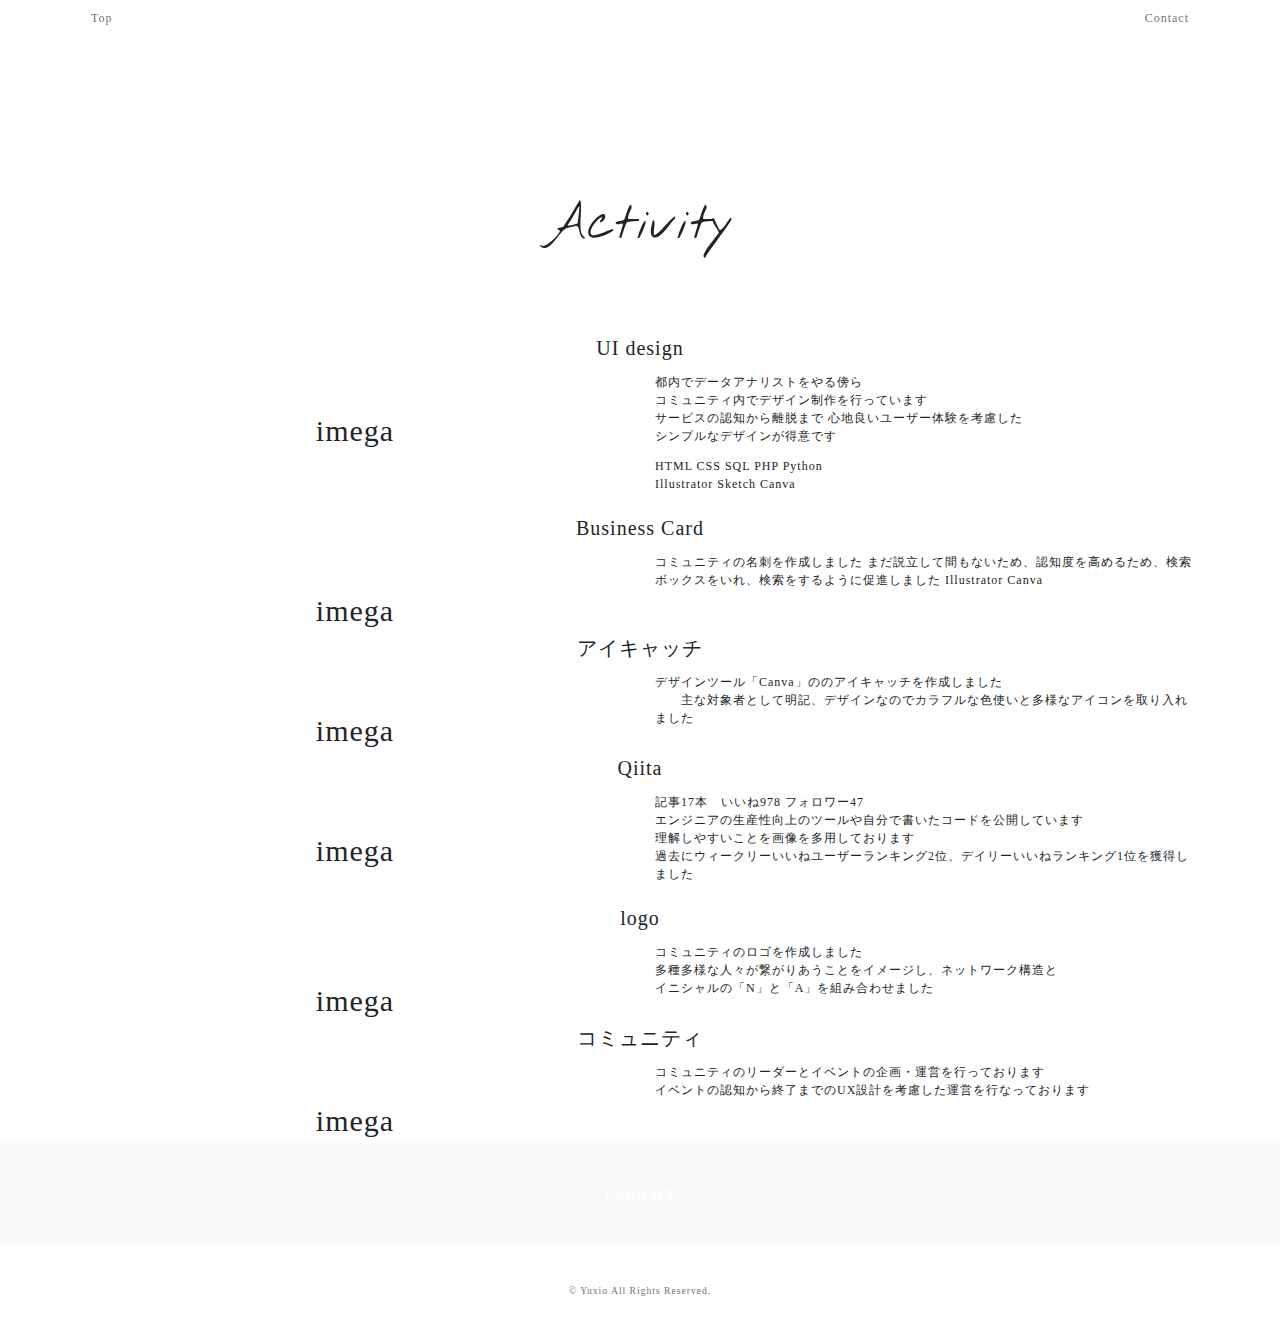
<file: Activity.html>
<!doctype html>
<html lang="en">

<head>
    <meta charset="utf-8">
    <meta name="viewport" content="width=device-width, initial-scale=1, shrink-to-fit=no">
    <meta name="description" content="">
    <meta name="author" content="">

    <title>Yuxio Web Site</title>

    <!-- Bootstrap core CSS -->
    <link href="./css/bootstrap.min.css" rel="stylesheet">

    <!-- Custom styles for this template -->
    <link href="./css/album.css" rel="stylesheet">

    <!-- Top CSS -->
    <link href="./css/top.css" rel="stylesheet">

    <link href="https://fonts.googleapis.com/css?family=Nothing+You+Could+Do" rel="stylesheet">
</head>

<body>
    <header>
        <div class="container">

            <div class="nav-scroller py-1 mb-2">
                <nav class="nav d-flex justify-content-between">
                    <a class="p-2 text-muted" href="#">Top</a>
                    <a class="p-2 text-muted" href="#">Contact</a>
                </nav>
            </div>
        </div>
    </header>
    <section class="jumbotron text-center">
        <div class="container">
            <div style="text-align: center ">


                <div class="container">
                    <div class="text" style="margin-top: 15%;">
                        <h1 class="jumbotron-heading" style="font-family: 'Nothing You Could Do', cursive; font-size: 50px;">Activity</h1>
                    </div>

                </div>


            </div>

        </div>
    </section>

    <main role="main">


        <!--アクティビティ-->
        <div class="container" style="">
            <div class="row">

                <div class="col-md-12" style="text-align: center; font-size: 20px">
                    UI design

                </div>
            </div>

            <div class="row">
                <div class="col-md-6" style="text-align: center; font-size: 30px;">
                    <br> imega

                </div>
                <div class="col-md-6" style="margin-top: 10px;margin-bottom: 20px; font-size: 12px;">
                    都内でデータアナリストをやる傍ら<br>コミュニティ内でデザイン制作を行っています
                    <br> サービスの認知から離脱まで 心地良いユーザー体験を考慮した
                    <br> シンプルなデザインが得意です
                    <br>
                    <p></p>
                    HTML CSS SQL PHP Python<br> Illustrator Sketch Canva<br>
                </div>
            </div>
        </div>
        <div class="container" style="">
            <div class="row">

                <div class="col-md-12" style="text-align: center; font-size: 20px">
                    Business Card

                </div>
            </div>

            <div class="row">
                <div class="col-md-6" style="text-align: center; font-size: 30px;">
                    <br> imega

                </div>
                <div class="col-md-6" style="margin-top: 10px;margin-bottom: 20px; font-size: 12px;">
                    コミュニティの名刺を作成しました まだ説立して間もないため、認知度を高めるため、検索ボックスをいれ、検索をするように促進しました Illustrator Canva<br>
                </div>
            </div>
        </div>
        <!--アイキャッチ-->
        <div class="container" style="">
            <div class="row">

                <div class="col-md-12" style="text-align: center; font-size: 20px">
                    アイキャッチ

                </div>
            </div>

            <div class="row">
                <div class="col-md-6" style="text-align: center; font-size: 30px;">
                    <br> imega

                </div>
                <div class="col-md-6" style="margin-top: 10px;margin-bottom: 20px; font-size: 12px;">
                    デザインツール「Canva」ののアイキャッチを作成しました<br> 　　主な対象者として明記、デザインなのでカラフルな色使いと多様なアイコンを取り入れました


                </div>
            </div>
        </div>
        <!--Qiita-->
        <div class="container" style="">
            <div class="row">

                <div class="col-md-12" style="text-align: center; font-size: 20px">
                    Qiita

                </div>
            </div>

            <div class="row">
                <div class="col-md-6" style="text-align: center; font-size: 30px;">
                    <br> imega

                </div>
                <div class="col-md-6" style="margin-top: 10px;margin-bottom: 20px; font-size: 12px;">
                    記事17本　いいね978 フォロワー47<br> エンジニアの生産性向上のツールや自分で書いたコードを公開しています
                    <br> 理解しやすいことを画像を多用しております
                    <br> 過去にウィークリーいいねユーザーランキング2位、デイリーいいねランキング1位を獲得しました

                </div>
            </div>
        </div>

        <!--logo-->
        <div class="container" style="">
            <div class="row">

                <div class="col-md-12" style="text-align: center; font-size: 20px">
                    logo

                </div>
            </div>

            <div class="row">
                <div class="col-md-6" style="text-align: center; font-size: 30px;">
                    <br> imega

                </div>
                <div class="col-md-6" style="margin-top: 10px;margin-bottom: 20px; font-size: 12px;">
                    コミュニティのロゴを作成しました<br> 多種多様な人々が繋がりあうことをイメージし、ネットワーク構造と
                    <br> イニシャルの「N」と「A」を組み合わせました
                    <br>
                </div>
            </div>
        </div>

        <!--コミュニティ-->
        <div class="container" style="">
            <div class="row">

                <div class="col-md-12" style="text-align: center; font-size: 20px">
                    コミュニティ

                </div>
            </div>

            <div class="row">
                <div class="col-md-6" style="text-align: center; font-size: 30px;">
                    <br> imega

                </div>
                <div class="col-md-6" style="margin-top: 10px;margin-bottom: 20px; font-size: 12px;">
                    コミュニティのリーダーとイベントの企画・運営を行っております<br>
                    イベントの認知から終了までのUX設計を考慮した運営を行なっております<br>
                    
                    <br>
                </div>
            </div>
        </div>


        <div class="album py-5 bg-light">
            <div class="contact_jumbotron jumbotron-text">
                <div class="container" style="color: white">
                    <div class="row">

                        <div class="col-md-12" style="text-align: center; font-size: 20px">
                            Contact

                        </div>
                    </div>
                </div>
            </div>
        </div>
    </main>
    <footer class="text-muted">
        <div class="container">
            <div class="row">
                <div class="col-md-12" style="text-align: center">
                    <small>&copy; Yuxio All Rights Reserved.</small>
                </div>
            </div>

        </div>
    </footer>

    <!-- Bootstrap core JavaScript
    ================================================== -->
    <!-- Placed at the end of the document so the pages load faster -->
    <!-- 
    <script src="../../../../assets/js/vendor/popper.min.js"></script>
    <script src="../../../../dist/js/bootstrap.min.js"></script>
    <script src="../../../../assets/js/vendor/holder.min.js"></script>-->
</body>

</html>
</file>
<file: css/album.css>
:root {
  --jumbotron-padding-y: 3rem;
}

.jumbotron {
  padding-top: var(--jumbotron-padding-y);
  padding-bottom: var(--jumbotron-padding-y);
  margin-bottom: 0;
  background-color: #fff;
}
@media (min-width: 768px) {
  .jumbotron {
    padding-top: calc(var(--jumbotron-padding-y) * 2);
    padding-bottom: calc(var(--jumbotron-padding-y) * 2);
  }
}

.jumbotron p:last-child {
  margin-bottom: 0;
}

.jumbotron-heading {
  font-weight: 300;
}

.jumbotron .container {
  max-width: 50rem;
}

footer {
  padding-top: 3rem;
  padding-bottom: 3rem;
}

footer p {
  margin-bottom: .25rem;
}

.box-shadow { box-shadow: 0 .25rem .75rem rgba(0, 0, 0, .05); }
</file>
<file: css/top.css>
.card-text {
    color: #6b6b6b;
    text-align: center;
}

.important_jumbotron {
    background-color: #FFFFFF;
    center no-repeat;
    background-size: cover;
}

.activity_jumbotron {
    background-color: #fff100;
    center no-repeat;
    background-size: cover;
}

.profile_jumbotron {
    background-color: ;
    center no-repeat;
    background-size: cover;
}

.contact_jumbotron {
    background-color: ;
    center no-repeat;
    background-size: cover;
}


.content_titile{
    font-family:HelveticaNeue-UltraLightItalic;
    color: #FFFFFF;
    display: block;
    position: relative;
    top: 50%;
    text-align: center;
    -webkit-transform: translateY(-50%);
    -ms-transform: translateY(-50%);transform: translateY(-50%);
}

.wf-sawarabimincho {
    font-family: "Sawarabi Mincho";
}

.circle {
    display: inline-block;
    width: 180px;
    height: 180px;
    border-radius: 50%;
    background: #FFFFFF;
    text-align: center;
    line-height: 185px;
    vertical-align: middle;
    border: solid 1px #bfbfbf;
}

@include media-breakpoint-up(sm) {
    html {
        font-size:
    }
}

.container {
  width: auto;
}

/* 幅いっぱいにする設定(IE8対応用) */
@media (min-width: 768px) {
    width: auto;
  }
}
@media (min-width: 992px) {
  .container {
    width: auto;
  }
}
@media (min-width: 1200px) {
  .container {
    width: auto;
  }
}
 
html {
    font-size: 12px;
}

.card-columns .card {
    margin-left: .9rem;
    margin-bottom: .9rem;
    margin-right: .9rem;
}


@include media-breakpoint-up(sm) {
    .jumbotron-text p {
        font-size: 1.2px;
    }
}

.box {
    min-height: 80vh;

    display: -webkit-box;
    display: -ms-flexbox;
    display: flex;

    /* 左右中央寄せ */
    -webkit-box-pack: center;
    -ms-flex-pack: center;
    justify-content: center;

    /* 上下中央寄せ */
    -webkit-box-align: center;
    -ms-flex-align: center;
    align-items: center;
}

.card-columns {
    @include media-breakpoint-only(lg) {
        column-count: 2;
    }
    @include media-breakpoint-only(xl) {
        column-count: 5;
    }
}

body {
    font-family: "Hiragino Sans";
    font-weight: 200;
    word-wrap: break-word;
    letter-spacing: 1px;
}

.message {
    margin-top: 3%;
    text-align: center;
}


#masonry {
    width: 100%;
    padding: 10px;
    border: 1px solid #EEE;
    overflow: auto;
}

.grid {
    width: 160px;
    margin: 5px;
    padding: 10px;
    float: right;
    background: #424242;
    color: #fff;
    display: inline;

}
</file>
